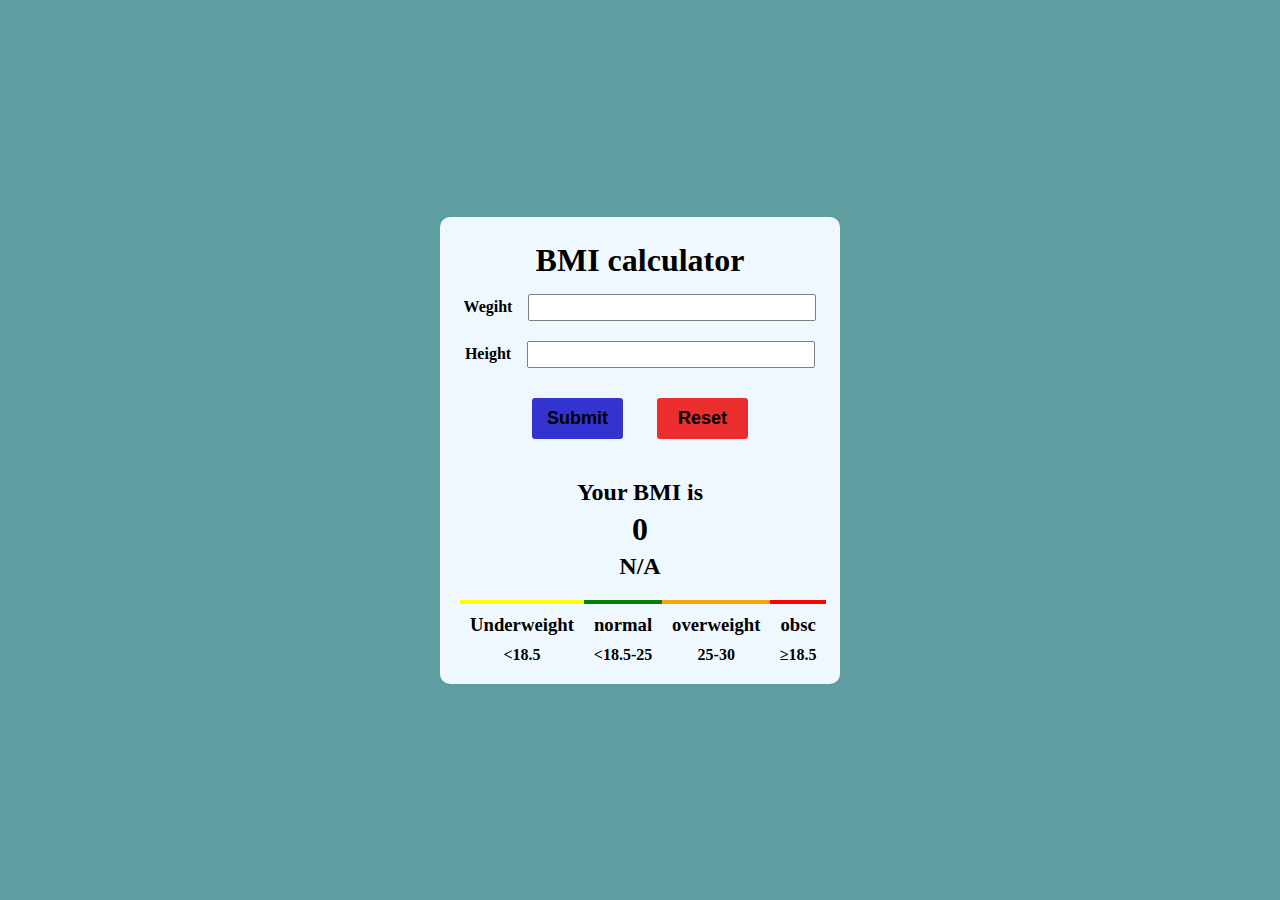
<file: BMI calculator/Html/index.html>
<!DOCTYPE html>
<html lang="en">
<head>
    <meta charset="UTF-8">
    <meta name="viewport" content="width=device-width, initial-scale=1.0">
    <title>Bmi-Calculator</Bmi-Calculator></title>
    <link rel="stylesheet" href="/BMI calculator/CSS/Style.css">
</head>

<body>
    <div class="container">
        <h1>BMI calculator</h1>
        <div class="input-box">
            <form id="form">
                <label for="weight">Wegiht</label>
                <input type="number" id="weight" min="0">
                <br>
                <label for="height">Height</label>
                <input type="number" id="height" min="0">
            </form>
    
        </div>
       
        <div class="btn">
        <button type="submit" id="submit">Submit</button>
        <button type="reset" id="reset">Reset</button>
        </div>
         <div id="bmicalculator">
        <h2>Your  BMI is</h2>
        <h1 id="bmi">0</h1>
        <h2 id="desc">N/A</h2>
    </div>
    <div class="bmi-scal">
        <div class="bmiscale1">
            <h3>Underweight</h3>
            <h4><18.5</h4>
        </div>
        <div class="bmiscale2">
            <h3>normal</h3>
            <h4><18.5-25</h4>
        </div>
        <div class="bmiscale3">
            <h3>overweight</h3>
            <h4>25-30</h4>
        </div>
        <div class="bmiscale4">
            <h3>obsc</h3>
            <h4>&#8805;18.5</h4>
        </div>
    </div>
    
    
</body>
<script src="/BMI calculator/Javascript/script.js">

</script>
</html>
</file>
<file: BMI calculator/CSS/Style.css>
*{
    margin: 0;
    padding: 0;
    box-sizing: border-box;
}
body{
    width: 100%;
    background-color: cadetblue;
    display: flex;
    justify-content: center;
    align-items: center;
    height: 100vh;
}
.container{
    width: 60%;
    max-width: 400px;
    background-color: aliceblue;
    padding: 20px;
    border-radius: 10px;
}
h1{
    text-align: center;
    padding: 5px;
}
.input-box{
    width: 100%;
   
    
    
    text-align: center;
   
    
    

}
label{
    font-size: 16px;
    font-weight: bold;
    margin-right: 2px;
   
}
input{
    margin-left:10px ;
width: 80%;

    padding: 5px;
    display: table-cell;
    margin-bottom: 10px;
   
    border-radius: 2px;
   border: 1px solid grey;
    margin-top: 10px;
    outline: none;
}
.btn{
    padding: 20px;
    text-align: center;
}
button{
   
    text-transform: capitalize;
    text-align: center;
    font-size: 18px;
    font-weight: bold;
   
   
}
#submit{
    padding:10px 15px 10px 15px;
    background-color: rgb(51, 51, 208);
    border: none;
    border-radius: 3px;
    margin-right: 30px;
}
#reset{
    padding: 10px 21px 10px 21px;
    background-color: rgb(234, 45, 45);
    border: none;
    border-radius: 3px;
    
    
    text-align: center;

}
button:hover{
    filter: brightness(200%);
    cursor: pointer;
}
#bmicalculator{
    text-align: center;
    padding: 20px;
}
.bmi-scal{
    display: flex;
    width: 70%;
    max-width: 300px;
   
    text-align: center;
}
.bmiscale1{
    border-top: 4px solid yellow;
}
.bmiscale2{
    border-top: 4px solid green;
}
.bmiscale3{
    border-top: 4px solid orange;
}
.bmiscale4{
    border-top: 4px solid red;
}
h3{
    padding: 10px;
}
.underweight{
    color: yellow;
}
.normal{
    color:green;
}
.overweight{
    color:orange;
}
.obsc{
    color:red;
}
@media screen and (max-width: 600px) {
.bmi-scal {
    display: block;
    padding-left: 50px;
    text-align: center;
    margin-top: 10px;
}
}
</file>
